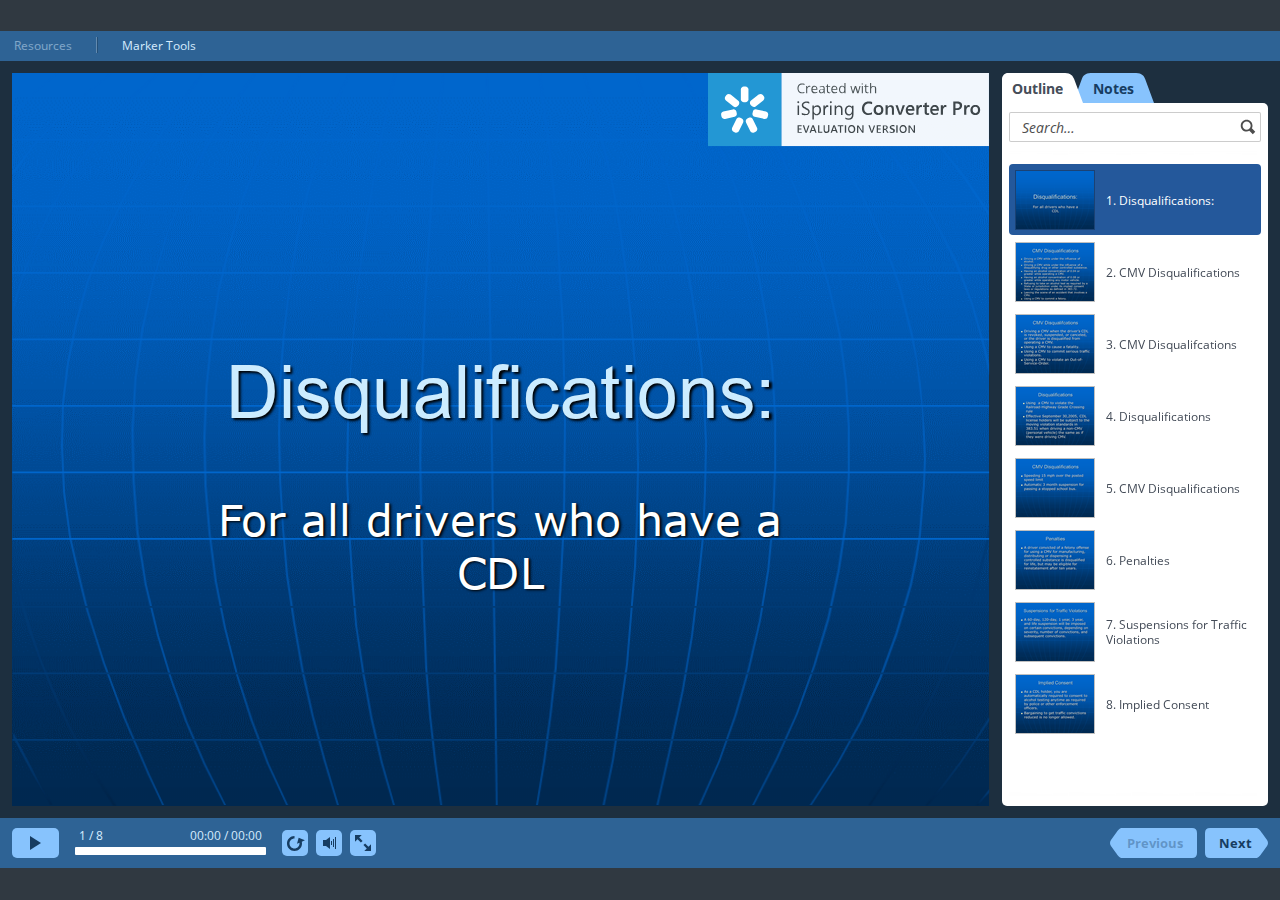
<file: ppt.html>
<!DOCTYPE html>
<!-- Created with iSpring --><!-- 1022 644 --><!--version 8.5.0.17224 --><!--type html --><!--mainFolder ./ -->
<html style=background-color:#303941;>
<head>
    <meta http-equiv="Content-Type" content="text/html;charset=utf-8"/><meta name="viewport" content="width=device-width,initial-scale=1,maximum-scale=1"/><meta name="format-detection" content="telephone=no"/><meta name="apple-mobile-web-app-capable" content="yes"/><meta name="apple-mobile-web-app-status-bar-style" content="black"/><meta http-equiv="X-UA-Compatible" content="IE=edge"/><meta name="msapplication-tap-highlight" content="no"/><title>Requirements and Qualifications (Disqualifications Driver Meeting Powerpoint)</title><link rel="apple-touch-icon-precomposed" href="data/apple-touch-icon.png"/><link rel="shortcut icon" type="image/ico" href="data/favicon.ico"/><style>body {background-color:#303941;}#spr0_5669477c {display:none;}</style>
    
    
    <style>
		#playerView {
			position:relative;
			-webkit-tap-highlight-color:rgba(0,0,0,0);
			-webkit-user-select:none;
			-moz-user-select:none;
			-webkit-touch-callout:none;
			-webkit-user-drag:none;
		}
		#playerView * {
			position:absolute;
		}
		#preloader {
			width: 50px;
			height: 50px;
			position: absolute;
			top: 0;
			left: 0;
			bottom: 0;
			right: 0;
			margin: auto;
			border-radius: 10px;
			background-color: rgba(0, 0, 0, 0.5);
		}
		
		#preloader::after {
			content: '';
			position: absolute;
			background: url([data-uri]);
			background-size: cover;
			top: 0;
			left: 0;
			bottom: 0;
			right: 0;
			animation: preloader_spin 1s infinite linear;
			-webkit-animation: preloader_spin 1s infinite linear;
		}
		
		@keyframes preloader_spin { 0% {transform: rotate(0deg);} 100% {transform: rotate(360deg);} }
		@-webkit-keyframes preloader_spin { 0% {-webkit-transform: rotate(0deg);} 100% {-webkit-transform: rotate(360deg);}}
    </style>
</head>
<body>
	<div id="preloader"></div>
	<script src="data/player.js?9032F0B2"></script>
    <div id="content"></div>
    <div id="spr0_5669477c"></div>
    <script>
		if (!ispring.compatibility.performRedirectIfNeeded("data/html5-unsupported.html"))
		{
			(function(startup){
				function start(savedPresentationState)
				{
					var presInfo = "eNrlPYty48aRv4JiKle5OpALzOApO07pwbVU4UobUZbji1wqCIREZCGCIUDK8tZW5TfuB+7D8iXXrwFBElrZ2s2dnbNrBXCmZ6an39MzHL7v5b293vuj2IuPHH3QD10n7nvOUPejcD/oR4eODo+CfeUNhx96dq8G4PPsb8t8kd1ns7qyktnE+tMyKfLbPE3qvJxV1u+O8upvm0VHi3yVLaw3WVbnszvrbfmQLeZlPqv/Hfp86O2Fyhk4dm/a2/M9ekthnLRcZOP54jqI4thzIoCcr3p7ynG13Vsi1nmVlrPVdTTwB861GyrlfQFAWW/vfW+Gf97hH/hYL5aZ3Ut6e3+hit58DmAVfQQQrWi426SoMiqmtw/ff7AZelZtQHsfh55vQutn+q7b0O4z0POPQ+M018C3m4gEBMyU2O252AT2Pw68agNHH8e56kLjaeisA4+noW83oONnoG82oMOPQ6+WG9DPzHI1aUN7zseh6w28Q6eb2gDeu9+QYFS+qvcByudYnjRDFM3bAsWk94Gk/X3vVoTigxkOe9jRzj3A5gQqlB8wXr1JUidXr6oin2Tu4K/IwXS7NCXGXuAoeVNXT+9v3MF8didaHbFKRzD+pI2sQ/jxpH7oROlqcTV7XS6spCisCRmPynqYltY0WWVWYh0ejVjTYU5ACzAZjkt9eoPQi0PPd1XkBVnfcd0P39uIIZHrL98LSZkaE2np8H9e6LOVYNrn9AYEodbVNJlnlRSNuatLfjzK4x0/b/nxUDIwE/3wzaW1M8uG7vEu3VUn3dXTdFcvoHsnVkh6tNdoqIHSAPIwzYvMWs4mYMLraWbls9timc3SzCpvgUNpOS2LwdXi5zSyJmbYR2wyWSzvLGB3CZALC6x6vSiLIptY1fKmqhNoBf0fJ9z9zIyJgCl4oQUhjv0COz3s526RJTX0xEiU8wxBDGo/uavoo13NHq37sgaIVTbN0wIxPM9ulxVW1qVVJ++y9gB1VtVWUlkL9p4T6+YR0BnX0DkO89flIq8meUrDM9VycK/5/bzIARjQqwA9q0geKgRfZHfLQpwrdDrJbvMZgOUzS0d6ECpAZpTxJJH4FcyNCQ8IpSlIEvRVT5MaWqzKYpVVDWm+qdY8hGmk5f19Dohbt1lRzh4Hv2K129K6wNnVOt2pdfpprdOfqnUfUbpsRrxj8/ePv/9XhWbPylGEVuW7bGKDdlTzDGQFXkEmUtSTQj6sW2KLRttQlm4X5X2HTmwzPllWaGpvYa5FXj8+KRpVtsjLZWWB7tyCEbFWeSmSuduE60gvzpZ1v7ztj7PFKk+z/tkCRB4a/Lrk60mTHri7wuV1Cpf3tHB5LxCuJwiO4nCe5MWiTCb94/xu+pA8Wl8vkklmHS7KihotlkV2tRje3mZghcDNjrN5nd3fgARpx1aO49skgAWwC4yRBUZtQm45Bx99k6Gp/iu0JNsHo92XJMyNNFhoxyfJYlIZK+W7LOSTRu5n5ayPiP8OhLMqZ0lhbOu/sxVL7jO0dvktfny0YBGRNa1ZiEGLOljyrxIoBB0Bmt8pVf7TUuV/zkBhPM+yCZLf9a37+dQqV+Lu52VVo//GehAZMBRXi/1lXd5D29TSIB6zeioGrELxuAWjNU8qEd+qLudzbJ9OS3CeN8vqV2cb3mYgwHWerbmndrkXdHIveJp7wQu412CCHNs3bgHXzhBvAJEpIGP/Du+3pN3IjmXLluDn+2S2vE3SGkKV2Z2NTqVe5DdL8iJQDZ+JmdSmK4bb9UTQCl4zGxhcQ/ePaEeyIr/LbwpGYZHlswpjJMw2WMktRmI12IzHLFlUv7JgZNwIe0VzuxCHedk4zEZS9K6khJ2SEj4tKeELJOV5FFmEAqc/SR5ty1XmhThig2LzE9NCyNm2hhtHATFtWaHYzaw0W9QJuAORRRwA5CrDoIaECrxGBrIK4YdtzZbki0BYN6BxJJQwCKtRRFp1vzLxOJFQ/5BD/UYWvF1ZiDplIXpaFqIXyMIWPsT4itfe4vtt67FcWgk44cRYdlivP66XOBQk8sIFXtsrIVlB1Tl79PaiaF5ihLFeDWYzkMSUDUCJ0gixATiDg2RxB6Ijq627rG4C0JYIQMeTZYoLowqCCwss3F1GSYXyIZv8WuQD3m6wPbL7yz/8cI9R0QI16vdXPXfgXPWARGmJCgMF31y87kdQxNEWTDiDwll51fvDV1ezL6vV3dXMsizoZFbtTVKom9b1fO/q1dWr+XJRDMrF3dWrSXr1ChYSlOC9euUOXKjutdqlG+1SXCCDR8HlAGoddTGrfrPRZDG5bbd5eHgYPGgGdeM4vnrlqKtXSvUBrl89zurkh/52F4D7U11AcOqAEsDkWg1+BvBeNU9SJNR8kcFyZpVJVT6BMoBU8rmqHwsEA38KDqp/k6Tv7hYlrNb3ZtmD5cD/ygkt3/tC4Fd59nBQ/gAt1nVS9YiF8x8MDhufHvJJPYUSaNCUTTMI2mso9L2mrC0G7lXvqy/vszohpcdaQd+UudpHECDw3vnR66++TNO9b8vFOwHF/7AquSmXOAqCTtI90DxQ66/y++QuI5r9B1DrS5QQU4VQ9eM8a/XDPQEly+WCqPqEiE1SiAqx6atxDa7hhAbpWVevuNO8LrKveKzmXZDG12YiV6/MFKFddlu1J4+fXa2lV2Jfu5oKtFDTshAZKK2zH2oYqqqACFezq3pQ1c77EiQEsAVtj/0vbgHdPi6X9sA7zcrJ5Iu0yOebJQiz95vX9N8XH6Qf9/1Pb6p0HB55TVP1nou9A9/[base64]/hMuQCRQdi+Gnh9t4LXGIp8eipo7hBS0Klg72GDCsr6LqHsDjQiUPHQHpRF+Eyplc1tXFthy6LPMwgPQ4cI49tAoQgpZBtS/bhBxTVTVBej2+T3d8kfetB5TLjA+DaTyBkEiFFBdBImQC2ihkXwL8Bnyrgy4xri+ZVQM+ozI/RKDWIccIqQl/HAn8L8CuLB1MGBkbY2d44DI1+iMWDmI2a2QfHF0w47ph2hNPktoevzDJDPIc4AeMfC1lfE31imiDMLgOtu5fZZwAjdhpdKRJImImJHMkFUdfnvIASx84/DMDXEViKxSDCvYnEi4uEzJZgtyfWM5GpbeGIzKUlyceTDEMnneoA7vEE735Z5/2ghBaD/HS6CCCOylRFD4aGaKpxjnxXRJclnPVFmJI29KRwhpn7tZoQXMy7eZVzky5SKvswWREiIoEXwAplLB3VwckrUXSbhCqM9UlGZIc0bK1JHxBo1PgATE8AThRfkYYXdp221IIuC/aaCnZL+tKGYobYr5gLxpZHNfIKUoV2ZiLalZSVaJ5/[base64]/xwZwChT7J5vA2GMyxjbMOEITKDMHfYhJCj+XCYw9NoDQa8AGsOn/xYzrcNiw/GVxcEfr17TRPfLXfY6IyG+HxF0l3EWBJYp5Mo9AKoGjZP8ErOExzxIjL25quEz2ViIvMMEQLJAd5L+X4UBDWbQKUc6hSQtVpHuEnFjbIWJsnwWADOZWTBCJNfLRGrEwRmK4dZ+rSH+1/GuMN/XVGPt2kBKwFq/H8MQSYnAWkEiGYlYpLIOnPwa8NatkM4MXczbs4myMrpN8m9vXzFW35UgCkTfNLs94CEXEQ2ZoaGhDQ6Q5dgJUAMs/Xce/[base64]/WTGRsYM0UMRVCtpNkTxUyo2EEx2/hzhrKF6+1HUqyoVCNDXfF6friYLWQkBZv4nx9IK6P4x/DTJ8j3NWru92UgPY/lhLQHYYwCGBopThQ31x3IiVVJfZQmwC72rRUfkuPtcgiNVxbJolHTGSq0k1N1vL0idrGFnimrzFgGBGGdoMraGYQAph2jwMQ4hAk1L3UT7p+/ZysxZ2pEujfQR1xzYqdJyn/AlkBeEb+KT5fw/nyxHJVbX42ZluCOImyAjGLWsTLlyAL1ZVNqG5zxsSOuhVh+O21kNd20Y0PbiUVjJr4aYvBvKxiZyFwnmhYULWHMtGN22occOjD0zMWycSIvMRrtMdML5KI1khPKGpp/[base64]/QZzRNbKFVlWQjnFqwBOq7nEBRdkkJ6HlBXSLmdthB6EKuaHQmwdDtRqzc/2Kg0XcX5raRdLGbF1w45osSNRJcsNWVysI3kl60+0KiQKkaw/SaENe2UlY6+XKOEh4A0652OGi/BFa9xg/mI+dvj5CBNnMJDazuwoM4dWVqnl2cNKlo+uPCNwCseRLx5iRVGx8Uui3Z70EYp1Msa3bYW8dCsKQN24RARfPOuOxWbs/NI9cUyJf/TEDa64wkSxJk0DOh/[base64]/oDsHjYFqQJWIAqpAtpw9JA8+U7bnYmwieoLVwBSAdxxhOkKlZn1N+USbrVYgVBTrrUxi2aQ9MGcaX+K4nzSlTgWLgXBGRkYxSDAY14+JSAPPefKIhGQUa1vHsuH9EhnBnj5pbp3qCu44RLw0Z4M8zpyAQfbYXATsRTy02vF2+udnItCpfq6DPlioy8bL/WTRDN3uoXweSq23bnzJC8d9s5J6YuuGVwHAiMqVbRL6uymWnuSBY1nYhRJMgAqkZr9QtdRCkVMhYcHdDoMe+Ub8ACTviI21WaBaVePbJePUuSHky4ZQE9qY0xyCjZbo05cx0AZyPi6UBYYyWUar8YQeIWev8fwkfnWaEszWBmvjDFrX99aZfXcrw4+Z/bUCefQ3wi1cEWiSrAHqKfRp2GZC5Xa4rDdS7bK3hTYmYBvzqbLZaWNchVnqf47fpL4/CeWwG+UQ0frfDzzCbkOitcRBx64m00wHjdItUTHLLa9qyY5qL8hMAsyt2umSqTnmYGEmeUOmoq71ZCuVSDmIap1qNMkkt7V+4ySUrOmEm5SpMss/bTZILJO/[base64]/xHOGyyLBv1WxquBM5rpY8pP2743lZ73i430Z7fZKRbyLd3ppq9LtXObvutrLy7sY3Izdc8X2ehqhZzPd471WjM7bUStF4/Sde6fTvGwp877Iu6XauneahfUtjn4QlNDvsa9DDsow+/1LCP8OWwr8Hzk/jVHVf4imnzKwz7KN3TmfOJ4o9t5cYd2x8Kg2zXmWIimziIkmO7Nq+k1SqUpTKezFSULaTyKWW+OT3GWdW+1K76oZy3UiR4lP3HEN6WoUbyfCqp5T2T84w7N/nRkoR4yInkCjNvoaQpXUoaajbaBa2aKe1tMnLNliDCFGLy4lYSkFKQlFzECBQhC2Q4yIt/6NJODZ3/I5jIblAZNW8vnmlXwh/[base64]/[base64]/giDGmPAKUajHK671txKaA+qy7W423Zt1UygBpharHXYcYfAl0NzcRCMeV+aMNXmK7gMMHGcC0poQtNe4vphdbtf5TB3yeRWT48bNV0fOGYFcE0pPnErw061Fmfmulsd70XKALbhUPp89fHYrWre/iff0VrTztJ97nghdkZmH9kmRPwexscMpfT2HZBZnEBYuGcU43VzshvKMJWDe/gIBOj60gvExjUB5oxfj3XWK31e49Qqs8+SLMjtnaypZ0cgWtL/+tqCYATrNtHKbE6V8Rl7Mob8+5M66HK2/wGh0Oej4IqP5AqQibQ7lbFLIDpFPJlXMZU1BvENfdGyfQgKhgYn9KIk2n4KGQJIvAR/bNwfi2of2g1YA0nFoX21/s5A21Y6p/5dLVJeX8dHwgMrqn3nSZ8vkhCttNqRYlz7/UR/98ol3mf+AIjY5hqBbCRozQ9W4V04y9GE1RuZC4ekOPJNNL0EhR7pXIKOog3Sipc8k8RtL7LUPo4ocmaOJkRxclWlLJon836fZkK5vi7mh8/9DF4Pon6uL2P/LOdNl3UP/X18XO7/kFWFADrzTKy1fcrhU7lRLQKWacIpzdbE4YAymOI9O0SKdZapEEHkt5KBHw86NTPBAIEuXinJMGyc3Tb7PZNgiCXz4zJuSlGNIsUYo/b6YDJ2LdTRJ/+r877LFcYBLnV9IKB5HvO4CyxNzIC7oYSAe/1LD8DGghtaDQnDB8qfEcev0J93C8lXP7i17e5v32+TVHO9lq8piyddfpeU9NCmvXi2y+3KV9R/wHtv7ZPHuD/Pf89Xp/7b6PV2ePqDL0/l+KOWEzVXsA+cDX0bE91a/fT3r0VVRvbN5NrPGCd1YBoj8Ra6aup3VzuChvMX7rVsldX3b+97u7ff23IETRJEXBn6gfLt3hLcnqVjFQSQXJ20BTDYB7ui2JXONNqBz8yw+7g4+7ufGh65nonu214jlzyKmdhBTnx+xfAexm+cx0zuY6X8ayXZQhNE8wXB/kSfFDnbeDnZeCzvQVMdXofZ02CAHkaXrOYRMsg0x2YZg/LQKXS9CkBZevuB1mS0mySzZwczfwczfpJvja/x5hRZqThwHUpDsgEy2QTbFH/oPBKNvQe/x/q9dXgY7OAUb1IriKFZ+GLlrXrprhLbqJxv1gg309E5uJ3vfe7txX31hXu7xVnq8WmtW0y2CF/l9VuQzvOx/Zdi/hsbJ3TyO8Uo7nFDZXFI3NxCL1nX5/LIyLw+tK+yk2Y/tId73bpZ1Xc4GeEEl4DOY4T1WSMTfuIE+pHt7tyDwTlOsV54fxQfr+tskzVrNo/BQvz7aqjZtD+KjA6oEozxPZo+j8q4crO8PQxC+hglApo/zbAHkeUeDxsH+AV4cWuRVfVJn95v9HgXDQ2q0WY3ErrLJBtYNRJHcZEXTg6e9Az/crW910WC2BbLKq7xmEN8LDmJU3Hlyl21NTDs69lyqm0GrzUo1DHTsN5V499bGvOZF8pgtthq5R+q1ptpyvpw/Rcf5orzDSWyPGGtfb9QXZYLa090YEcAONlhs0BTifSApfY9OsxH4Rpa3JLVupLHCJqP2FYxbbUrzMm+A1upSkyyjsid1naRTuq0PUEMHny0uyrKoUMuLnaYf6GJJ0NWD68OzN2/3T7+7Hp19fXZ9cPI13vTL8mmhgP5OBcEPrh/gj7RsQ4/f7I9GW/AWNfCdBv704vxsdA2NhqPr0+GfLwD+FCnXUX32zcXo5HSIjmlZi23YAXp7PrxEN7bIVnjluIB8c34+PL24Ho9OjobXJ+Pr07MLwnU0vBiCSet9Vy75dyPoPuzsge4nBmrli8yiizPlnso6ny1l2KOzN/snp9fnw/HF+cnhxcnZKV6OWi4Wjza1Tpb1tFxAr3ShLV4GOKGuzX37bWOHt5jWU7z6trxP8tnAjPDt6ehs/+h6/+3b6zfD8Xj/a5z8RYMiNNjo5SGvp1A3yUobenqYodBat4sss/KzsZXM54Xcy2zlYwoErbcguTLY+f63J6dfX1+cnY3G18PTI1MCIw5nE+tokSDqncDn++PhOcItkipbPAlyzeJAUNZ+UXQBHp98fTyCfxfUId5CXuClht29vh2e8tXFXAkcHp6DGIzH356dHxHeeBdwQndGP5SLyQZ325Tj9ienh2cgJ4cX7T4uENS0z/Fi8hR4nKUioaP9b04Pj68PLk7h9WCI8xsly1k63agGOenmYZtjeJd+my8iBdLo+uDszyC2qB7lbsXZH1Er/rhb8d1wjOKdiSKc7l+efL2PwopaYGS3UYE0QVEsHvEHIMCwIY1Ii6AE0cWLmsnlDrp6Gw//9A2w4GR/9JRCcWO82x0/3eUrCC9LutSf+wPdPRweIX//9M3Jf16/3j8ZDY+ugeGgCdcXbBywY7wFelbWVjJZ0Z3RNxn/EgFeNTvJJ1SHPKNh/rbMf7SSWtT4t2ICTo+Gf/5t97AbtqFr9CX+SkcNPm5ePzcC3WnLWD49GErb0yP9lIl8bJjx4fB0//zk7DORs8rv5VdFfipRGwR+NmGfHesnzftnkPhlA47Z8BycoHYe5OV2xRAcBRk+sO3FduXJ6esz9ldojcBcncxud3o4PTNwp6X1cdBLQHazw0s0L9tg3w4PxicXaIq+zW4wRGMAkkme8BO0wuC0yOTnIkgkb7LbEtxk0fyWDFhJIp1QqOUhN0zTxcnFCBE4hXZ34pYq/h2AbNI0/ebN0KDNlmYTr2/LZTEhSS3yd2RtYN7L+2zXxdJPmmBpkVSGt2zU/vD8YILqOff9dsd1NML202nXkrXnKDge7p+DFzncPz0kD3NIv+KyUQcSgviPLsaNHwJRuU/qdJrhPe0Y2LbhOVg6Gr7ehzYG0XGWLNLpP/7+3xug2/0ylIW0KGr6ZbBtWPR3oHXDdZu/nJZ1Vn3PsBf7B1vVVLuulECvqd4I9y5OgEmfJ+pKavkZEgyMB6Z7YLWQZ//iYv/w+A1Iw5iZT7cVV7uAb/bP/whKRVEJQL6h+NriAHsHmKa+NelW9RNRbhvkJ1kPRObi5O31/tERheMoNxD/vWMTNqHfX+C4vIC4fLPN4fH+KWjpdrNsQj/z1NHufDhs4nAMWTluHPGiqREosk1GOUBi+XNLXlfGVI32v4PZQTiG+gj0YuuxDvCaRj8rxOvudTPsa3r+aODX3dM6njKrg0ZnPt+64NmhSUE+deAt1fjw4X8AbzGDJw==";
					PresentationPlayer.start(presInfo, "content", "playerView", onPlayerInit, savedPresentationState);
					function onPlayerInit(player)
					{
						(player);
						
						var preloader = document.getElementById("preloader");
						preloader.parentNode.removeChild(preloader);
					}
				}
		
				if (startup)
					startup(start);
				else
					start();
			})();
		};
    </script>
</body>
</html>
</file>
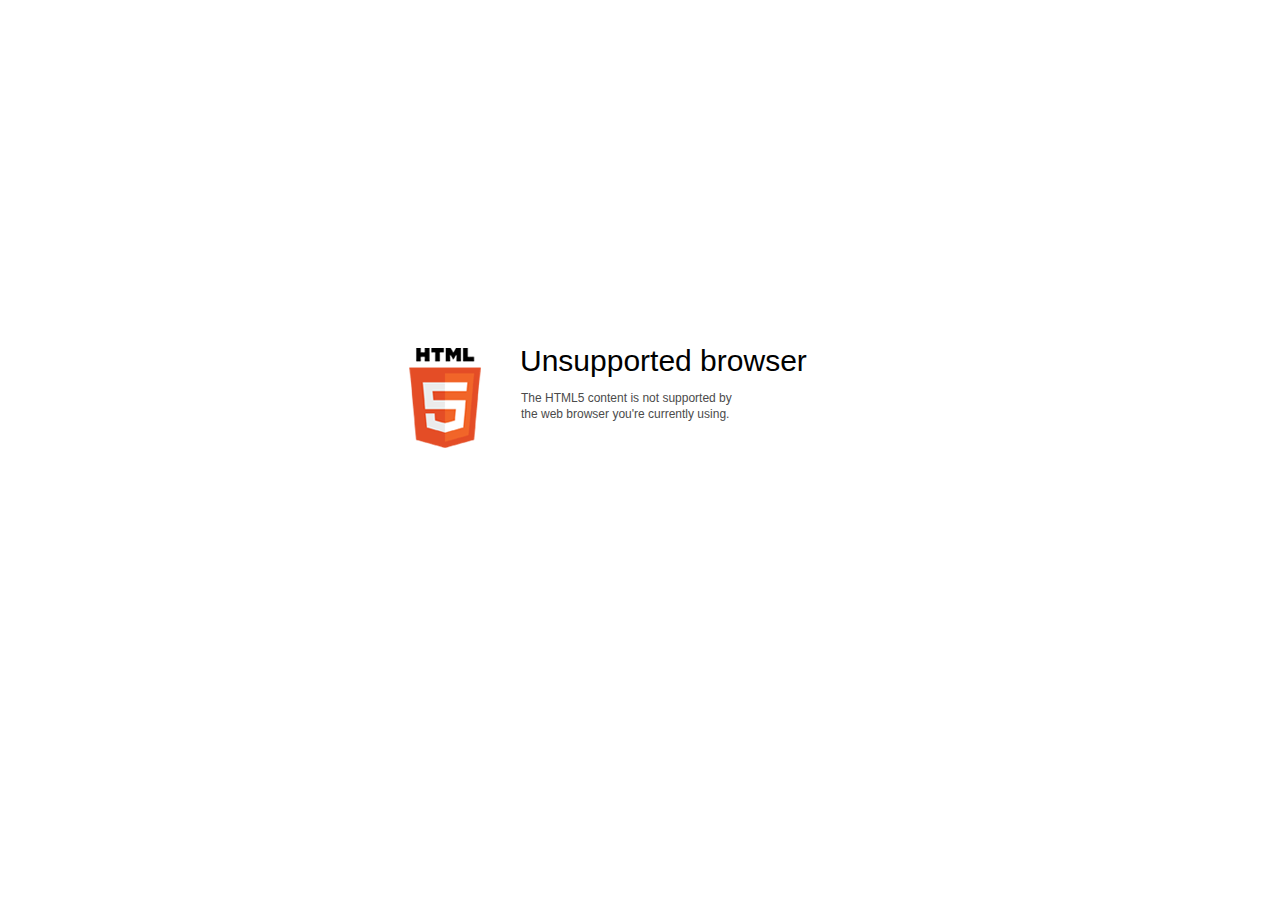
<file: data/html5-unsupported.html>
﻿<html>
<head>
    <meta http-equiv="Content-Type" content="text/html;charset=utf-8"/>
    <meta name="viewport" content="width=device-width,initial-scale=1,maximum-scale=1">
    <meta name="format-detection" content="telephone=no">
    <meta name="apple-mobile-web-app-capable" content="yes">
    <meta name="apple-mobile-web-app-status-bar-style" content="black">
    <meta http-equiv="X-UA-Compatible" content="IE=edge">
    <meta name="msapplication-tap-highlight" content="no" />
    <title>Update your Web browser</title>
    <style>
        body {
            background: #fff;
        }

        .container {
            background: url(html5.png) no-repeat;
            position: absolute;
            width: 405px;
            height: 100px;

            top: 50%;
            margin-top: -102px;
            left: 50%;
            margin-left: -231px;
        }

        .title {
            left: 111px;
            width: 290px;
            height: 20px;
            font-family: Arial;
            font-size: 30px;
            color: #000;
            position: absolute;
            line-height: 28px;
            top: -1px;
        }
        
        .message {
            font-family: Arial;
            font-size: 12px;
            color: #4b4b4b;
            line-height: 16px;
            padding-top: 15px;
            padding-left: 1px;
        }
    </style>
</head>
<body>
<div class="container" id="container">
    <div class="title">Unsupported browser
        <div class="message">The HTML5 content is not supported by<br>the web browser you're currently using.</div>
    </div>
</div>
</div>
</body>
</html>
</file>
